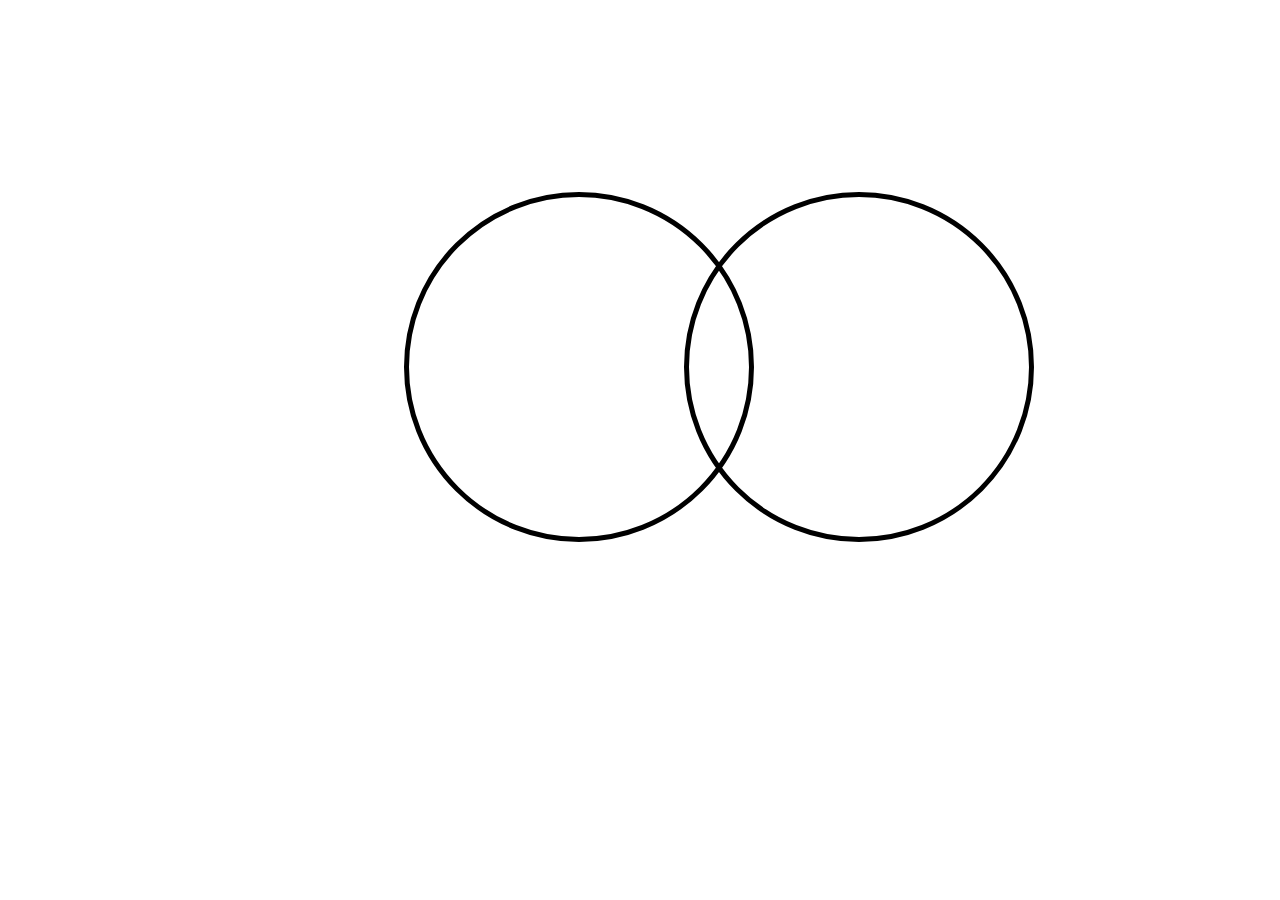
<file: deloitte.html>
<!DOCTYPE html>
<html lang="en">
<head>
    <meta charset="UTF-8">
    <meta name="viewport" content="width=device-width, initial-scale=1.0">
    <title>Document</title>
    <link rel="stylesheet" href="deloitte.css">
</head>
<body>
    <div class="circle circle1"></div>
        <div class="circle circle2">
        </div>
    
  
</body>
</html>
</file>
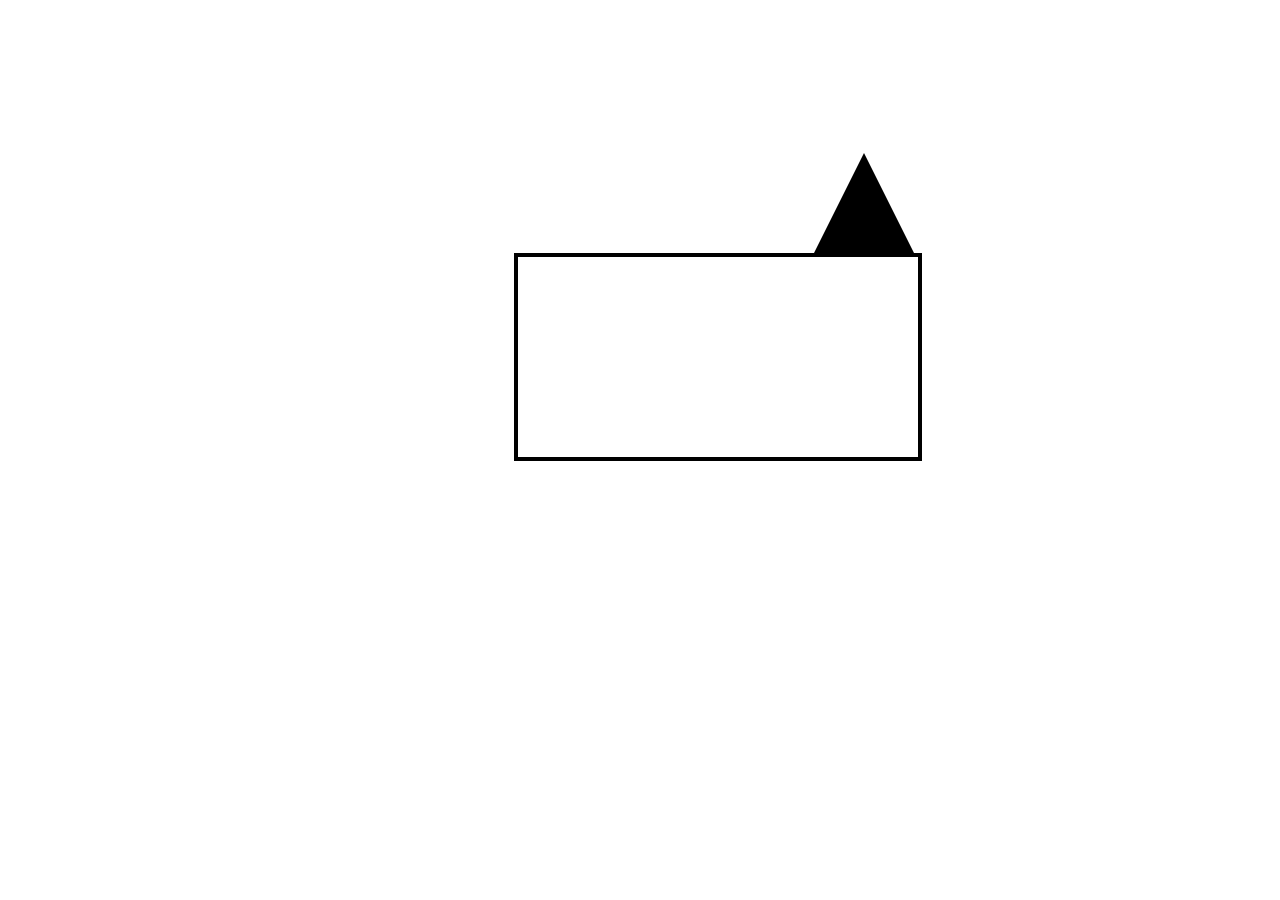
<file: google.html>
<!DOCTYPE html>
<html lang="en">
<head>
  <meta charset="UTF-8">
  <meta name="viewport" content="width=device-width, initial-scale=1.0">
  <link rel="stylesheet" href="google.css">
  <title>Document</title>
</head>
<body>
  <div class="container">
    <div class="box"></div>
    <div class="triangle"></div>
  </div>
</body>
</file>
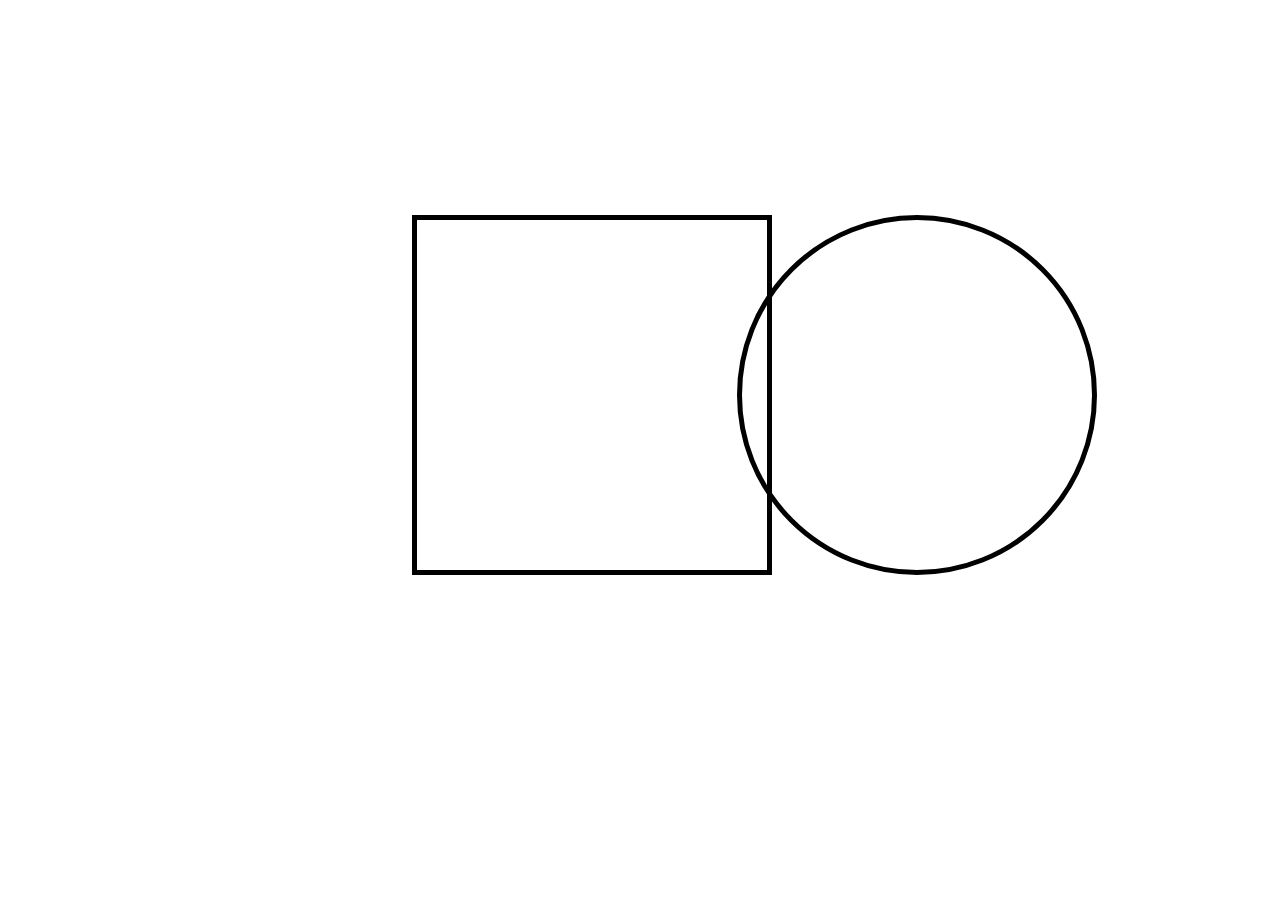
<file: virtusa.html>
<!DOCTYPE html>
<html lang="en">
<head>
    <meta charset="UTF-8">
    <meta name="viewport" content="width=device-width, initial-scale=1.0">
    <title>Document</title>
    <link rel="stylesheet" href="virtusa.css">
</head>
<body>
    <div class="container">
        <div class="square"></div>
        <div class="circle"></div>
      </div>
</body>
</html>
</file>
<file: deloitte.css>
.circle {
    box-sizing: border-box;
    border-color: black;
    border: 5px solid black;
    width: 350px;
    height: 350px;
    margin: 15% 20% 0% 30%;
    border-radius:100%;
    position: absolute;

  }
  
  .circle1 {
    left: 20px;
    top: 0%;
  }
  
  .circle2 {
    left: 300px;
    top: 0%;
  }
</file>
<file: google.css>
.container {
    width: 200px;
    height: 100px;
    margin: 20% 10% 10% 40%;
    position: relative;
  }
  
  .box {
    width: 200%;
    height: 200%;
    border: 4px solid black;
  }
  
  .triangle {
    width: 0;
    height: 0;
    border-left: 50px solid transparent;
    border-right: 50px solid transparent;
    border-bottom: 100px solid transparent;
    border-bottom-color: black;
    position: absolute;
    top: -100px;
    right: -200px;
  }
</file>
<file: virtusa.css>
.container {
    width: 300px;
    height: 300px;
    position: relative;
    margin: 15% 10% 30% 30%;
  }
  
  .square {
    width: 350px;
    height: 350px;
    border: 5px solid black;
    position: absolute;
    top: 25px;
    left: 25px;
  }
  
  
  .circle {
    width: 350px;
    height: 350px;
    border-radius: 50%;
    border: 5px solid black;
    position: absolute;
    top: 25px;
    left: 350px;
  }
</file>
